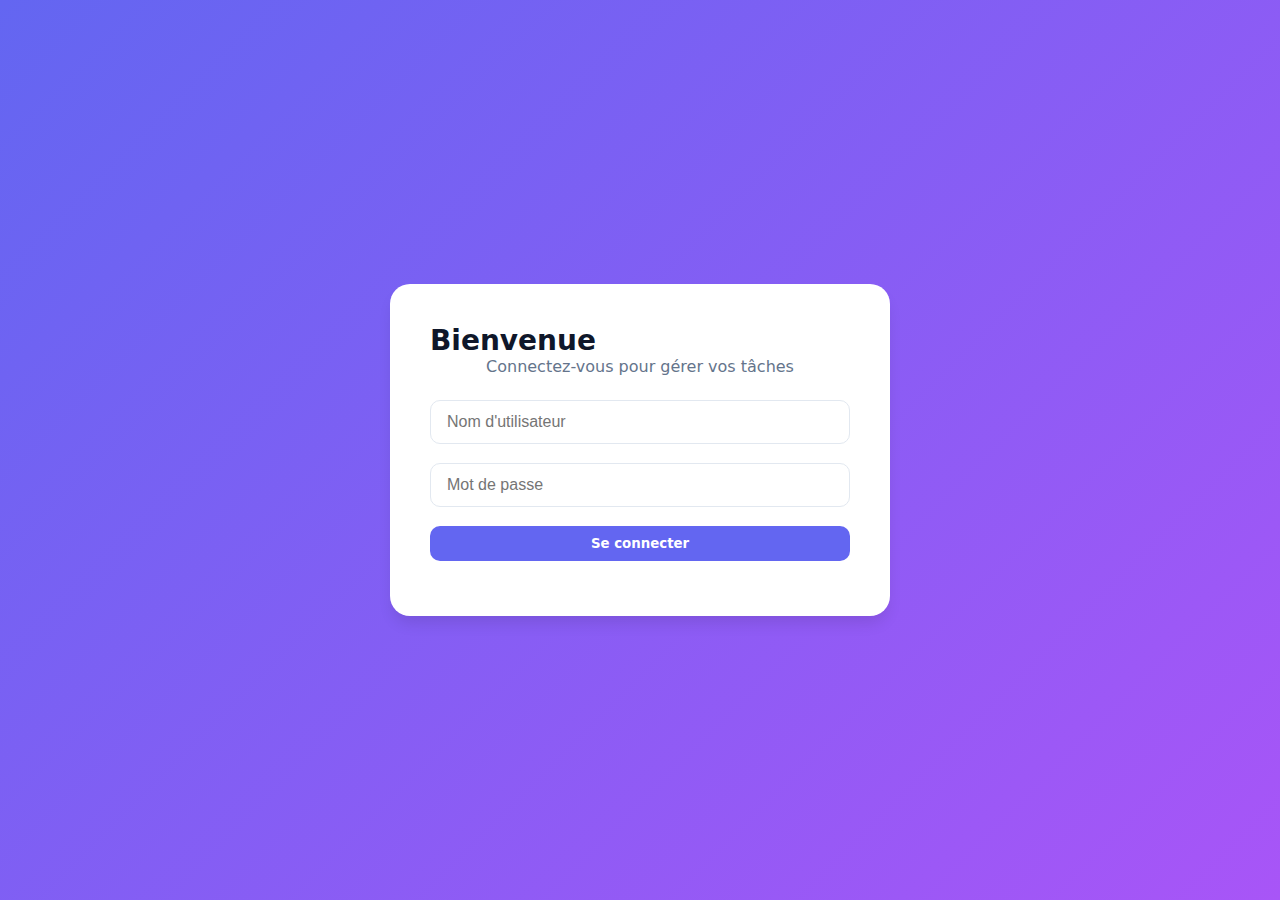
<file: index.html>
<!DOCTYPE html>
<html lang="fr">
<head>
    <meta charset="UTF-8">
    <meta name="viewport" content="width=device-width, initial-scale=1.0">
    <title>Task Manager Pro</title>
    <!-- Animate.css -->
    <link rel="stylesheet" href="https://cdnjs.cloudflare.com/ajax/libs/animate.css/4.1.1/animate.min.css"/>
    <link rel="stylesheet" href="style.css">
    <link href="https://fonts.googleapis.com/css2?family=Inter:wght@400;600;700&display=swap" rel="stylesheet">
</head>
<body>
<div class="container animate__animated animate__fadeIn">
    <div class="header-flex">
        <h1>Ma Journée Pro</h1>
        <button class="btn-logout" onclick="logout()">Déconnexion</button>
    </div>
    <p id="welcome"></p>

    <!-- Formulaire étendu -->
    <div class="task-form-container">
        <input type="text" id="taskInput" placeholder="Quelle est la tâche ?">
        <div class="date-inputs">
            <label>Échéance : <input type="date" id="taskDueDate"></label>
            <button class="btn-add" onclick="addTask()">Ajouter</button>
        </div>
    </div>

    <!-- Filtres -->
    <div class="filter-group">
        <button class="filter-btn active" onclick="setFilter('all')">Toutes</button>
        <button class="filter-btn" onclick="setFilter('active')">En cours</button>
        <button class="filter-btn" onclick="setFilter('completed')">Terminées</button>
    </div>

    <ul id="taskList"></ul>
</div>

<script src="script.js"></script>
</body>
</html>
</file>
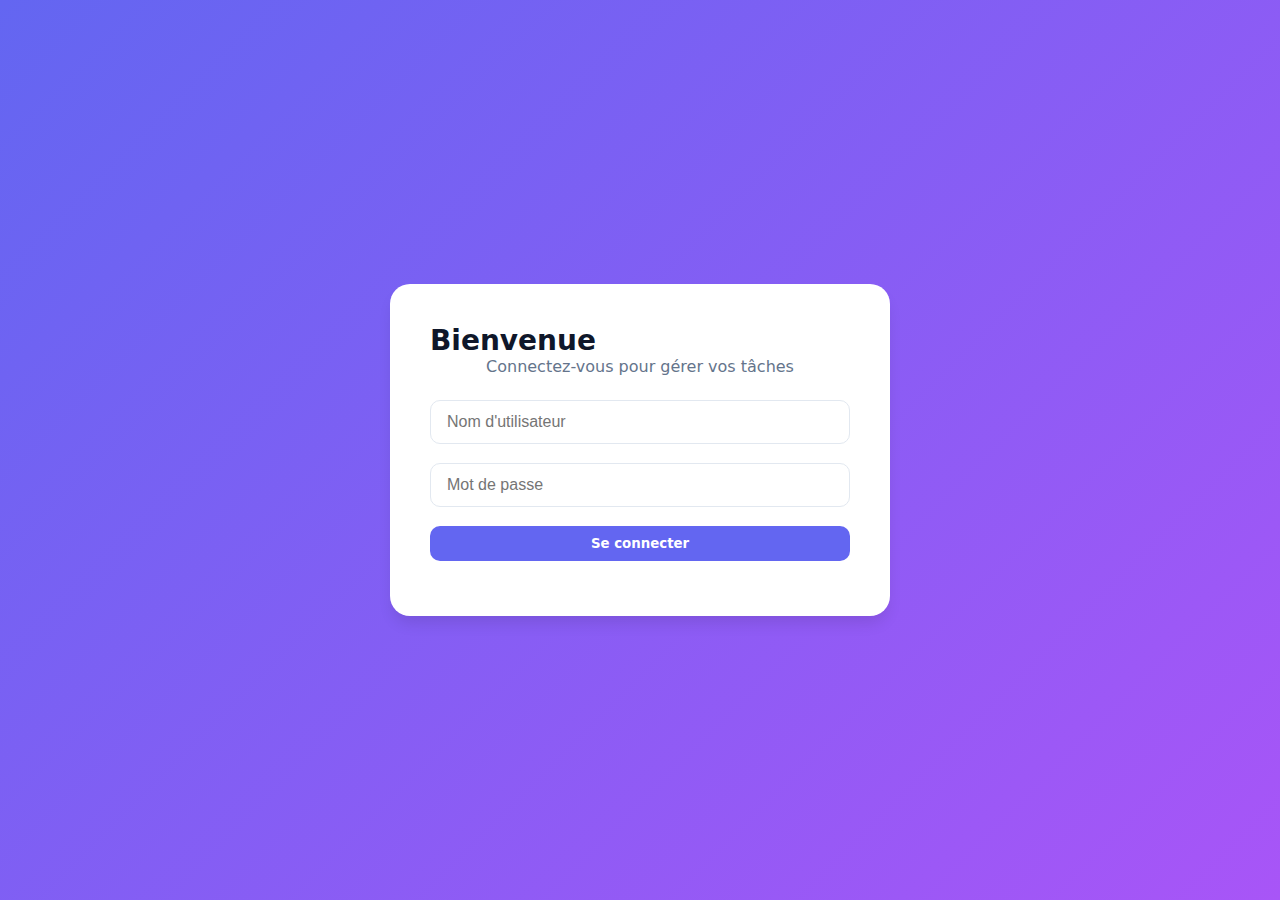
<file: login.html>
<!DOCTYPE html>
<html lang="fr">
<head>
    <meta charset="UTF-8">
    <meta name="viewport" content="width=device-width, initial-scale=1.0">
    <title>Connexion - Task Manager</title>
    <link rel="stylesheet" href="https://cdnjs.cloudflare.com/ajax/libs/animate.css/4.1.1/animate.min.css"/>
    <link rel="stylesheet" href="style.css">
</head>
<body class="login-page">
    <div class="container login-card animate__animated animate__zoomIn">
        <h1>Bienvenue</h1>
        <p style="text-align: center; color: var(--text-muted);">Connectez-vous pour gérer vos tâches</p>
        
        <div class="form-group">
            <input type="text" id="username" placeholder="Nom d'utilisateur">
            <input type="password" id="password" placeholder="Mot de passe">
            <button class="btn-primary" onclick="login()">Se connecter</button>
        </div>

        <p id="error"></p>
    </div>
    <script src="login.js"></script>
</body>
</html>
</file>
<file: style.css>
/* 1. VARIABLES & RESET */
:root {
    --primary: #6366f1;
    --primary-hover: #4f46e5;
    --bg: #f1f5f9;
    --card-bg: #ffffff;
    --text-main: #0f172a;
    --text-muted: #64748b;
    --danger: #ef4444;
    --danger-light: #fee2e2;
    --success: #22c55e;
    --border: #e2e8f0;
    --shadow: 0 10px 15px -3px rgba(0, 0, 0, 0.1);
}

* {
    box-sizing: border-box;
    margin: 0;
    padding: 0;
}

body {
    font-family: 'Inter', system-ui, -apple-system, sans-serif;
    background-color: var(--bg);
    color: var(--text-main);
    display: flex;
    justify-content: center;
    align-items: center;
    min-height: 100vh;
    padding: 20px;
}

/* 2. LAYOUT GÉNÉRAL */
.container {
    background: var(--card-bg);
    padding: 2.5rem;
    width: 100%;
    max-width: 500px;
    border-radius: 20px;
    box-shadow: var(--shadow);
}

/* 3. STYLES SPÉCIFIQUES AU LOGIN */
.login-page { 
    background: linear-gradient(135deg, #6366f1 0%, #a855f7 100%); 
}

.form-group {
    display: flex;
    flex-direction: column;
    gap: 1.2rem;
    margin-top: 1.5rem;
}

#error { 
    color: var(--danger);
    font-size: 0.85rem; 
    margin-top: 15px; 
    text-align: center;
    font-weight: 500;
}

/* 4. HEADER & TEXTES */
.header-flex {
    display: flex;
    justify-content: space-between;
    align-items: center;
    margin-bottom: 0.5rem;
}

h1 { font-size: 1.75rem; font-weight: 700; color: var(--text-main); }
#welcome { color: var(--text-muted); margin-bottom: 2rem; font-size: 0.95rem; }

/* 5. FORMULAIRES & INPUTS */
.task-form-container {
    background: #f8fafc;
    padding: 1.2rem;
    border-radius: 12px;
    margin-bottom: 1.5rem;
    border: 1px solid var(--border);
}

input {
    width: 100%;
    padding: 12px 16px;
    border: 1px solid var(--border);
    border-radius: 10px;
    outline: none;
    font-size: 1rem;
    transition: all 0.2s;
}

input:focus {
    border-color: var(--primary);
    box-shadow: 0 0 0 3px rgba(99, 102, 241, 0.1);
}

.date-inputs {
    display: flex;
    align-items: center;
    gap: 10px;
    margin-top: 12px;
}

.date-inputs label {
    font-size: 0.8rem;
    color: var(--text-muted);
    font-weight: 600;
}

/* 6. BOUTONS */
button {
    padding: 10px 20px;
    border-radius: 10px;
    border: none;
    font-weight: 600;
    cursor: pointer;
    transition: all 0.2s;
    font-family: inherit;
}

.btn-primary, .btn-add {
    background: var(--primary);
    color: white;
    width: 100%;
}

.btn-primary:hover, .btn-add:hover {
    background: var(--primary-hover);
    transform: translateY(-1px);
}

.btn-logout {
    background: transparent;
    color: var(--text-muted);
    font-size: 0.85rem;
    padding: 5px 10px;
}

.btn-logout:hover {
    color: var(--danger);
    background: var(--danger-light);
}

/* 7. FILTRES */
.filter-group {
    display: flex;
    gap: 8px;
    margin-bottom: 1.5rem;
}

.filter-btn {
    flex: 1;
    padding: 8px;
    background: #e2e8f0;
    color: var(--text-muted);
    font-size: 0.85rem;
}

.filter-btn.active {
    background: var(--primary);
    color: white;
}

/* 8. LISTE DES TÂCHES */
ul { list-style: none; }

li {
    background: white;
    border: 1px solid var(--border);
    padding: 1rem;
    margin-bottom: 12px;
    display: flex;
    justify-content: space-between;
    align-items: center;
    border-radius: 14px;
    transition: all 0.2s;
}

li:hover {
    transform: translateY(-2px);
    box-shadow: 0 4px 12px rgba(0,0,0,0.05);
}

.task-info {
    flex-grow: 1;
    cursor: pointer;
}

.task-text {
    font-weight: 600;
    display: block;
    margin-bottom: 4px;
    transition: color 0.2s;
}

.task-dates {
    display: flex;
    gap: 12px;
    font-size: 0.75rem;
    color: var(--text-muted);
}

.due-date {
    color: var(--primary);
    font-weight: 600;
}

/* État Complété */
.completed {
    background-color: #f9fafb;
}

.completed .task-text {
    text-decoration: line-through;
    color: var(--text-muted);
    opacity: 0.6;
}

/* Actions (Edit/Delete) */
.actions { display: flex; gap: 8px; }

.btn-edit, .btn-delete {
    padding: 8px;
    font-size: 1.1rem;
    background: #f8fafc;
    border: 1px solid var(--border);
    border-radius: 8px;
}

.btn-edit:hover { background: var(--border); }
.btn-delete:hover { 
    background: var(--danger-light); 
    color: var(--danger);
    border-color: var(--danger);
}
</file>
